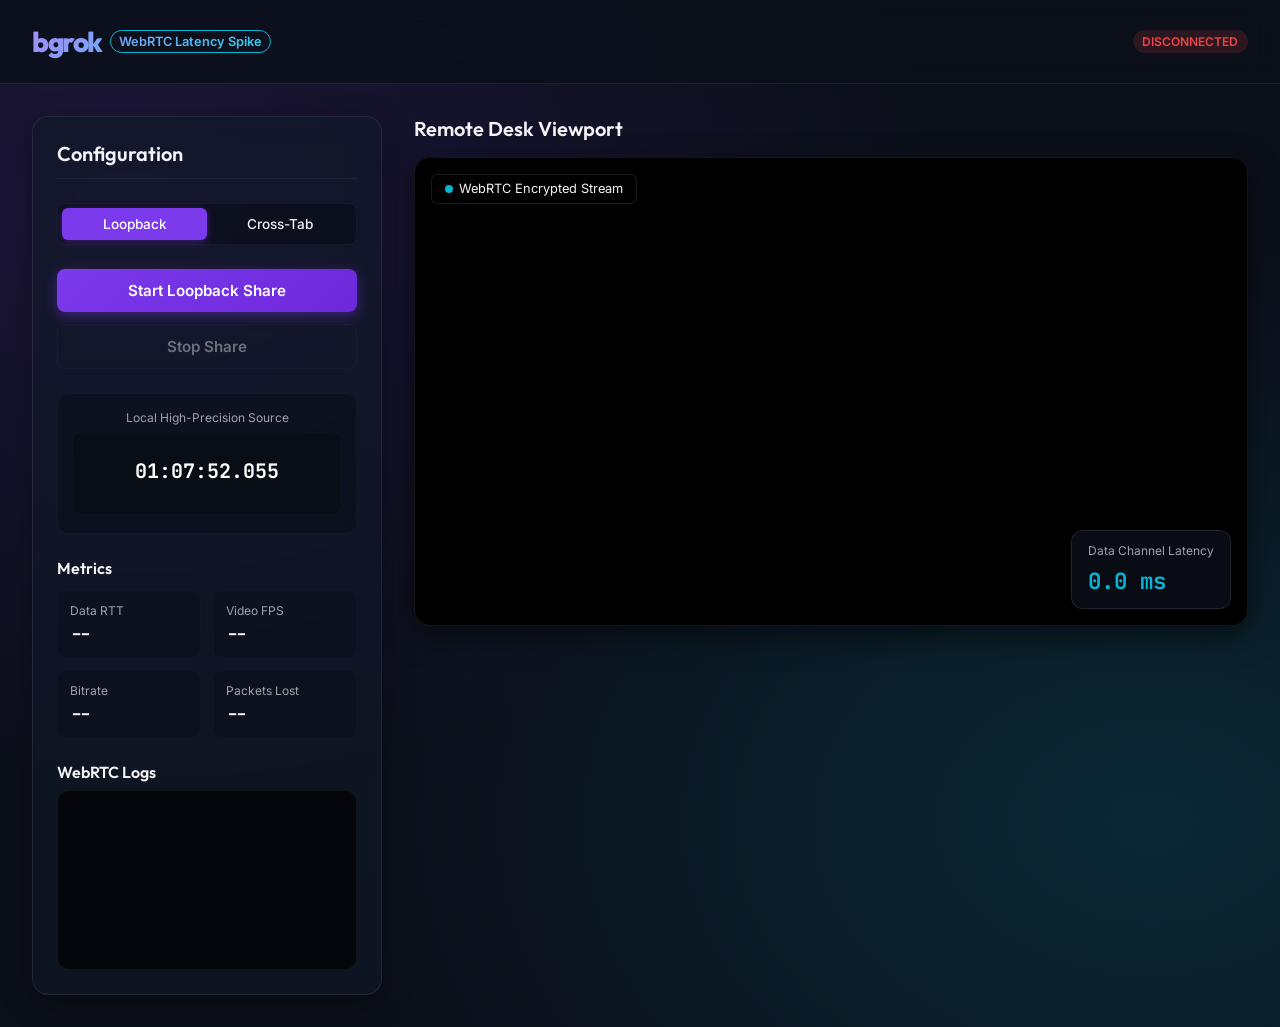
<file: spikes/webrtc_spike.html>
<!DOCTYPE html>
<html lang="en">
<head>
    <meta charset="UTF-8">
    <meta name="viewport" content="width=device-width, initial-scale=1.0">
    <title>bgrok — WebRTC Latency Spike</title>
    <link rel="preconnect" href="https://fonts.googleapis.com">
    <link rel="preconnect" href="https://fonts.gstatic.com" crossorigin>
    <link href="https://fonts.googleapis.com/css2?family=Inter:wght@300;400;500;600;700&family=Outfit:wght@400;600;800&family=JetBrains+Mono:wght@400;700&display=swap" rel="stylesheet">
    <style>
        :root {
            --bg-color: #0b0f19;
            --panel-bg: rgba(17, 25, 40, 0.65);
            --panel-border: rgba(255, 255, 255, 0.08);
            --accent-primary: #7c3aed;
            --accent-primary-glow: rgba(124, 58, 237, 0.4);
            --accent-secondary: #06b6d4;
            --accent-secondary-glow: rgba(6, 182, 212, 0.4);
            --text-main: #f3f4f6;
            --text-muted: #9ca3af;
            --success: #10b981;
            --error: #ef4444;
            --font-display: 'Outfit', sans-serif;
            --font-body: 'Inter', sans-serif;
            --font-mono: 'JetBrains Mono', monospace;
        }

        * {
            box-sizing: border-box;
            margin: 0;
            padding: 0;
        }

        body {
            background-color: var(--bg-color);
            color: var(--text-main);
            font-family: var(--font-body);
            min-height: 100vh;
            overflow-x: hidden;
            display: flex;
            flex-direction: column;
            background-image: 
                radial-gradient(at 10% 20%, rgba(124, 58, 237, 0.15) 0px, transparent 50%),
                radial-gradient(at 90% 80%, rgba(6, 182, 212, 0.15) 0px, transparent 50%);
        }

        header {
            padding: 1.5rem 2rem;
            display: flex;
            justify-content: space-between;
            align-items: center;
            border-bottom: 1px solid var(--panel-border);
            background: rgba(11, 15, 25, 0.8);
            backdrop-filter: blur(12px);
            z-index: 10;
        }

        .logo {
            font-family: var(--font-display);
            font-size: 1.75rem;
            font-weight: 800;
            background: linear-gradient(135deg, #a78bfa 0%, #22d3ee 100%);
            -webkit-background-clip: text;
            background-clip: text;
            -webkit-text-fill-color: transparent;
            letter-spacing: -0.05em;
            display: flex;
            align-items: center;
            gap: 0.5rem;
        }

        .logo span {
            font-size: 0.8rem;
            font-weight: 600;
            padding: 0.2rem 0.5rem;
            border: 1px solid var(--accent-secondary);
            border-radius: 9999px;
            color: var(--accent-secondary);
            font-family: var(--font-body);
            letter-spacing: normal;
        }

        .container {
            max-width: 1400px;
            width: 100%;
            margin: 0 auto;
            padding: 2rem;
            display: grid;
            grid-template-columns: 350px 1fr;
            gap: 2rem;
            flex: 1;
        }

        /* Glassmorphic Panel */
        .panel {
            background: var(--panel-bg);
            border: 1px solid var(--panel-border);
            border-radius: 16px;
            backdrop-filter: blur(16px);
            -webkit-backdrop-filter: blur(16px);
            padding: 1.5rem;
            display: flex;
            flex-direction: column;
            gap: 1.5rem;
            box-shadow: 0 8px 32px 0 rgba(0, 0, 0, 0.3);
            transition: border-color 0.3s ease, box-shadow 0.3s ease;
        }

        .panel:hover {
            border-color: rgba(255, 255, 255, 0.12);
        }

        .panel-title {
            font-family: var(--font-display);
            font-size: 1.25rem;
            font-weight: 600;
            border-bottom: 1px solid rgba(255, 255, 255, 0.05);
            padding-bottom: 0.75rem;
            display: flex;
            justify-content: space-between;
            align-items: center;
        }

        /* Buttons */
        .btn-group {
            display: flex;
            flex-direction: column;
            gap: 0.75rem;
        }

        button {
            width: 100%;
            padding: 0.75rem 1rem;
            border-radius: 8px;
            border: none;
            font-family: var(--font-body);
            font-weight: 600;
            font-size: 0.95rem;
            cursor: pointer;
            transition: all 0.2s cubic-bezier(0.4, 0, 0.2, 1);
            display: flex;
            justify-content: center;
            align-items: center;
            gap: 0.5rem;
        }

        .btn-primary {
            background: linear-gradient(135deg, var(--accent-primary) 0%, #6d28d9 100%);
            color: white;
            box-shadow: 0 4px 14px var(--accent-primary-glow);
        }

        .btn-primary:hover {
            transform: translateY(-1px);
            box-shadow: 0 6px 20px var(--accent-primary-glow);
        }

        .btn-secondary {
            background: linear-gradient(135deg, var(--accent-secondary) 0%, #0891b2 100%);
            color: white;
            box-shadow: 0 4px 14px var(--accent-secondary-glow);
        }

        .btn-secondary:hover {
            transform: translateY(-1px);
            box-shadow: 0 6px 20px var(--accent-secondary-glow);
        }

        .btn-outline {
            background: transparent;
            border: 1px solid var(--panel-border);
            color: var(--text-main);
        }

        .btn-outline:hover {
            background: rgba(255, 255, 255, 0.05);
            border-color: rgba(255, 255, 255, 0.2);
        }

        button:disabled {
            opacity: 0.4;
            cursor: not-allowed;
            transform: none !important;
            box-shadow: none !important;
        }

        /* Live Clock & Canvas */
        .clock-container {
            text-align: center;
            padding: 1rem;
            background: rgba(0, 0, 0, 0.2);
            border-radius: 12px;
            border: 1px solid rgba(255, 255, 255, 0.03);
        }

        #clock-canvas {
            width: 100%;
            height: 80px;
            border-radius: 8px;
            background: #000;
        }

        /* Status & Stats */
        .status-badge {
            display: inline-flex;
            align-items: center;
            gap: 0.4rem;
            padding: 0.25rem 0.6rem;
            border-radius: 9999px;
            font-size: 0.75rem;
            font-weight: 600;
            text-transform: uppercase;
        }

        .status-disconnected {
            background: rgba(239, 68, 68, 0.15);
            color: var(--error);
        }

        .status-connecting {
            background: rgba(245, 158, 11, 0.15);
            color: #f59e0b;
        }

        .status-connected {
            background: rgba(16, 185, 129, 0.15);
            color: var(--success);
        }

        .stat-grid {
            display: grid;
            grid-template-columns: 1fr 1fr;
            gap: 0.75rem;
        }

        .stat-card {
            background: rgba(0, 0, 0, 0.15);
            padding: 0.75rem;
            border-radius: 8px;
            border: 1px solid rgba(255, 255, 255, 0.02);
        }

        .stat-label {
            font-size: 0.75rem;
            color: var(--text-muted);
            margin-bottom: 0.25rem;
        }

        .stat-value {
            font-family: var(--font-mono);
            font-size: 1.1rem;
            font-weight: 700;
        }

        /* Terminal Logging */
        .terminal {
            background: #05070c;
            border: 1px solid rgba(255, 255, 255, 0.05);
            border-radius: 12px;
            font-family: var(--font-mono);
            font-size: 0.8rem;
            padding: 1rem;
            height: 180px;
            overflow-y: auto;
            display: flex;
            flex-direction: column;
            gap: 0.4rem;
            scroll-behavior: smooth;
        }

        .log-entry {
            line-height: 1.4;
        }

        .log-info { color: var(--text-muted); }
        .log-success { color: var(--success); }
        .log-warn { color: #f59e0b; }
        .log-error { color: var(--error); }

        /* Main Workspace Display */
        .workspace {
            display: flex;
            flex-direction: column;
            gap: 1.5rem;
        }

        .video-container {
            display: grid;
            grid-template-rows: auto 1fr;
            gap: 1rem;
            flex: 1;
        }

        .video-box {
            position: relative;
            background: #000;
            border-radius: 16px;
            border: 1px solid var(--panel-border);
            overflow: hidden;
            aspect-ratio: 16/9;
            display: flex;
            justify-content: center;
            align-items: center;
            box-shadow: 0 10px 30px rgba(0, 0, 0, 0.5);
        }

        video {
            width: 100%;
            height: 100%;
            object-fit: contain;
        }

        .video-watermark {
            position: absolute;
            top: 1rem;
            left: 1rem;
            background: rgba(0, 0, 0, 0.7);
            backdrop-filter: blur(8px);
            padding: 0.4rem 0.8rem;
            border-radius: 6px;
            border: 1px solid rgba(255, 255, 255, 0.1);
            font-size: 0.8rem;
            display: flex;
            align-items: center;
            gap: 0.4rem;
        }

        /* Mode Switcher */
        .mode-tabs {
            display: grid;
            grid-template-columns: 1fr 1fr;
            background: rgba(0, 0, 0, 0.3);
            border-radius: 8px;
            padding: 0.25rem;
            border: 1px solid rgba(255, 255, 255, 0.05);
        }

        .mode-tab {
            padding: 0.5rem;
            border-radius: 6px;
            text-align: center;
            font-size: 0.85rem;
            cursor: pointer;
            font-weight: 500;
            transition: all 0.2s ease;
        }

        .mode-tab.active {
            background: var(--accent-primary);
            color: white;
            box-shadow: 0 2px 8px var(--accent-primary-glow);
        }

        /* Latency Meter visual overlay */
        .latency-meter-overlay {
            position: absolute;
            bottom: 1rem;
            right: 1rem;
            background: rgba(11, 15, 25, 0.85);
            backdrop-filter: blur(8px);
            border: 1px solid rgba(255, 255, 255, 0.1);
            padding: 0.75rem 1rem;
            border-radius: 12px;
            display: flex;
            flex-direction: column;
            gap: 0.25rem;
        }

        .latency-meter-overlay .val {
            font-family: var(--font-mono);
            font-size: 1.4rem;
            font-weight: 700;
            color: var(--accent-secondary);
        }

        .signaling-panel {
            background: rgba(0, 0, 0, 0.25);
            border-radius: 12px;
            padding: 1rem;
            border: 1px solid rgba(255, 255, 255, 0.03);
            display: none;
            flex-direction: column;
            gap: 0.75rem;
        }

        .signaling-panel.active {
            display: flex;
        }

        .input-group {
            display: flex;
            flex-direction: column;
            gap: 0.4rem;
        }

        .input-group label {
            font-size: 0.75rem;
            color: var(--text-muted);
        }

        .input-group input {
            background: rgba(0, 0, 0, 0.4);
            border: 1px solid var(--panel-border);
            color: white;
            padding: 0.5rem;
            border-radius: 6px;
            font-family: var(--font-mono);
            font-size: 0.85rem;
        }

        .input-group input:focus {
            outline: none;
            border-color: var(--accent-primary);
        }
    </style>
</head>
<body>

    <header>
        <div class="logo">bgrok <span>WebRTC Latency Spike</span></div>
        <div>
            <span id="conn-state-badge" class="status-badge status-disconnected">Disconnected</span>
        </div>
    </header>

    <div class="container">
        <!-- Sidebar Controls -->
        <div class="panel">
            <div class="panel-title">
                Configuration
            </div>

            <div class="mode-tabs">
                <div id="tab-loopback" class="mode-tab active" onclick="switchMode('loopback')">Loopback</div>
                <div id="tab-crosstab" class="mode-tab" onclick="switchMode('crosstab')">Cross-Tab</div>
            </div>

            <!-- Loopback Controls -->
            <div id="loopback-controls" class="btn-group">
                <button id="btn-start-loopback" class="btn-primary" onclick="startLoopback()">
                    Start Loopback Share
                </button>
                <button id="btn-stop-loopback" class="btn-outline" onclick="stopConnections()" disabled>
                    Stop Share
                </button>
            </div>

            <!-- Cross-Tab Controls -->
            <div id="crosstab-controls" class="signaling-panel">
                <div class="input-group">
                    <label for="room-id">Sync Session ID</label>
                    <input type="text" id="room-id" value="bgrok-spike-default">
                </div>
                <div class="btn-group" style="margin-top: 0.5rem;">
                    <button id="btn-crosstab-host" class="btn-primary" onclick="startCrossTabHost()">
                        Host Screen
                    </button>
                    <button id="btn-crosstab-join" class="btn-secondary" onclick="startCrossTabJoin()">
                        Receive Stream
                    </button>
                    <button id="btn-stop-crosstab" class="btn-outline" onclick="stopConnections()" disabled>
                        Stop Session
                    </button>
                </div>
            </div>

            <!-- Diagnostic Clock Canvas -->
            <div class="clock-container">
                <div class="stat-label" style="margin-bottom: 0.5rem;">Local High-Precision Source</div>
                <canvas id="clock-canvas"></canvas>
            </div>

            <!-- Performance Stats -->
            <div>
                <div class="panel-title" style="font-size: 1rem; border: none; padding: 0; margin-bottom: 0.75rem;">
                    Metrics
                </div>
                <div class="stat-grid">
                    <div class="stat-card">
                        <div class="stat-label">Data RTT</div>
                        <div id="stat-rtt" class="stat-value">--</div>
                    </div>
                    <div class="stat-card">
                        <div class="stat-label">Video FPS</div>
                        <div id="stat-fps" class="stat-value">--</div>
                    </div>
                    <div class="stat-card">
                        <div class="stat-label">Bitrate</div>
                        <div id="stat-bitrate" class="stat-value">--</div>
                    </div>
                    <div class="stat-card">
                        <div class="stat-label">Packets Lost</div>
                        <div id="stat-lost" class="stat-value">--</div>
                    </div>
                </div>
            </div>

            <!-- Log Output -->
            <div>
                <div class="panel-title" style="font-size: 1rem; border: none; padding: 0; margin-bottom: 0.5rem;">
                    WebRTC Logs
                </div>
                <div id="terminal" class="terminal"></div>
            </div>
        </div>

        <!-- Main Workspace (Video) -->
        <div class="workspace">
            <div class="video-container">
                <div class="panel-title" style="border: none; padding: 0;">
                    Remote Desk Viewport
                </div>
                <div class="video-box">
                    <div class="video-watermark">
                        <span style="display:inline-block; width: 8px; height: 8px; background: var(--accent-secondary); border-radius: 50%;"></span>
                        WebRTC Encrypted Stream
                    </div>
                    
                    <video id="remote-video" autoplay playsinline muted></video>

                    <!-- Latency Meter Overlay -->
                    <div class="latency-meter-overlay">
                        <div class="stat-label">Data Channel Latency</div>
                        <div id="overlay-rtt" class="val">0.0 ms</div>
                    </div>
                </div>
            </div>
        </div>
    </div>

    <script>
        // High Precision Timer Canvas
        const clockCanvas = document.getElementById("clock-canvas");
        const ctx = clockCanvas.getContext("2d");
        
        function resizeCanvas() {
            clockCanvas.width = clockCanvas.offsetWidth * window.devicePixelRatio;
            clockCanvas.height = clockCanvas.offsetHeight * window.devicePixelRatio;
            ctx.scale(window.devicePixelRatio, window.devicePixelRatio);
        }
        window.addEventListener('resize', resizeCanvas);
        resizeCanvas();

        function drawClock() {
            const width = clockCanvas.offsetWidth;
            const height = clockCanvas.offsetHeight;
            
            ctx.fillStyle = "#090d16";
            ctx.fillRect(0, 0, width, height);

            const now = new Date();
            const ms = now.getMilliseconds().toString().padStart(3, '0');
            const h = now.getHours().toString().padStart(2, '0');
            const m = now.getMinutes().toString().padStart(2, '0');
            const s = now.getSeconds().toString().padStart(2, '0');
            
            ctx.fillStyle = "#fff";
            ctx.font = "bold 20px 'JetBrains Mono'";
            ctx.textAlign = "center";
            ctx.textBaseline = "middle";
            ctx.fillText(`${h}:${m}:${s}.${ms}`, width / 2, height / 2);
            
            requestAnimationFrame(drawClock);
        }
        drawClock();

        // WebRTC variables
        let localPeer = null;
        let remotePeer = null;
        let localStream = null;
        let pingIntervalId = null;
        let statsIntervalId = null;
        let activeMode = 'loopback';
        let currentRole = null; // 'host' or 'client'

        // Logging utility
        const terminal = document.getElementById("terminal");
        function log(message, type = 'info') {
            const entry = document.createElement("div");
            entry.className = `log-entry log-${type}`;
            const time = new Date().toLocaleTimeString();
            entry.innerText = `[${time}] ${message}`;
            terminal.appendChild(entry);
            terminal.scrollTop = terminal.scrollHeight;
        }

        function updateStateBadge(state) {
            const badge = document.getElementById("conn-state-badge");
            badge.className = "status-badge";
            if (state === "disconnected" || state === "failed") {
                badge.classList.add("status-disconnected");
                badge.innerText = state;
            } else if (state === "connecting" || state === "checking") {
                badge.classList.add("status-connecting");
                badge.innerText = state;
            } else if (state === "connected") {
                badge.classList.add("status-connected");
                badge.innerText = state;
            }
        }

        function switchMode(mode) {
            if (localStream || localPeer || remotePeer) {
                if (!confirm("Switching modes will disconnect current session. Proceed?")) return;
                stopConnections();
            }
            activeMode = mode;
            document.getElementById("tab-loopback").className = mode === 'loopback' ? "mode-tab active" : "mode-tab";
            document.getElementById("tab-crosstab").className = mode === 'crosstab' ? "mode-tab active" : "mode-tab";
            
            document.getElementById("loopback-controls").style.display = mode === 'loopback' ? "flex" : "none";
            document.getElementById("crosstab-controls").className = mode === 'crosstab' ? "signaling-panel active" : "signaling-panel";
            log(`Switched to ${mode} mode`);
        }

        // Disable and Enable buttons
        function toggleButtons(running) {
            document.getElementById("btn-start-loopback").disabled = running;
            document.getElementById("btn-stop-loopback").disabled = !running;
            document.getElementById("btn-crosstab-host").disabled = running;
            document.getElementById("btn-crosstab-join").disabled = running;
            document.getElementById("btn-stop-crosstab").disabled = !running;
            document.getElementById("room-id").disabled = running;
        }

        // WebRTC Loopback Setup
        async function startLoopback() {
            log("Starting same-tab loopback share...", "info");
            try {
                // 1. Get Screen Capture
                localStream = await navigator.mediaDevices.getDisplayMedia({
                    video: {
                        cursor: "always",
                        frameRate: { ideal: 60, max: 60 }
                    },
                    audio: false
                });
                log("Screen sharing permission granted", "success");

                toggleButtons(true);
                updateStateBadge("connecting");

                // 2. Setup RTCPeerConnections
                localPeer = new RTCPeerConnection({
                    iceServers: [{ urls: "stun:stun.l.google.com:19302" }]
                });
                remotePeer = new RTCPeerConnection({
                    iceServers: [{ urls: "stun:stun.l.google.com:19302" }]
                });

                // Attach Video Tracks
                localStream.getTracks().forEach(track => localPeer.addTrack(track, localStream));
                log("Attached video track to local connection");

                // Remote handling
                remotePeer.ontrack = (event) => {
                    log("Remote connection received track", "success");
                    document.getElementById("remote-video").srcObject = event.streams[0];
                };

                // ICE Candidate exchange
                localPeer.onicecandidate = (e) => {
                    if (e.candidate) remotePeer.addIceCandidate(e.candidate);
                };
                remotePeer.onicecandidate = (e) => {
                    if (e.candidate) localPeer.addIceCandidate(e.candidate);
                };

                // Data Channel for Latency Ping-Pong
                const sendChannel = localPeer.createDataChannel("latency-ping");
                
                remotePeer.ondatachannel = (e) => {
                    const receiveChannel = e.channel;
                    receiveChannel.onmessage = (msg) => {
                        // Echo message back immediately
                        receiveChannel.send(msg.data);
                    };
                };

                // Connect Data Channel
                sendChannel.onopen = () => {
                    log("Data channel opened", "success");
                    startPingPong(sendChannel);
                };

                // Monitor connection state
                localPeer.onconnectionstatechange = () => {
                    log(`Connection state: ${localPeer.connectionState}`);
                    updateStateBadge(localPeer.connectionState);
                };

                // 3. Negotiate SDP
                const offer = await localPeer.createOffer();
                await localPeer.setLocalDescription(offer);
                await remotePeer.setRemoteDescription(offer);

                const answer = await remotePeer.createAnswer();
                await remotePeer.setLocalDescription(answer);
                await localPeer.setRemoteDescription(answer);

                startStatsMonitor(remotePeer);

            } catch (err) {
                log(`Failed to initiate loopback: ${err.message}`, "error");
                stopConnections();
            }
        }

        // Cross-tab LocalStorage Signaling
        let syncIntervalId = null;

        function getRoomKey(type) {
            const roomId = document.getElementById("room-id").value.trim();
            return `bgrok_crosstab_${roomId}_${type}`;
        }

        async function startCrossTabHost() {
            currentRole = 'host';
            log("Initializing Cross-Tab Host...", "info");
            try {
                // Clear old keys
                localStorage.removeItem(getRoomKey("offer"));
                localStorage.removeItem(getRoomKey("answer"));
                localStorage.removeItem(getRoomKey("host_ice"));
                localStorage.removeItem(getRoomKey("client_ice"));

                localStream = await navigator.mediaDevices.getDisplayMedia({
                    video: { cursor: "always", frameRate: { ideal: 60 } },
                    audio: false
                });
                log("Screen capture ready", "success");
                toggleButtons(true);
                updateStateBadge("connecting");

                localPeer = new RTCPeerConnection({
                    iceServers: [{ urls: "stun:stun.l.google.com:19302" }]
                });

                localStream.getTracks().forEach(track => localPeer.addTrack(track, localStream));

                // Gather host candidates and write to LocalStorage
                const hostIce = [];
                localPeer.onicecandidate = (e) => {
                    if (e.candidate) {
                        hostIce.push(e.candidate);
                        localStorage.setItem(getRoomKey("host_ice"), JSON.stringify(hostIce));
                    }
                };

                // Setup Data Channel
                const sendChannel = localPeer.createDataChannel("latency-ping");
                sendChannel.onopen = () => {
                    log("Data channel opened with client", "success");
                    startPingPong(sendChannel);
                };

                localPeer.onconnectionstatechange = () => {
                    log(`Host connection state: ${localPeer.connectionState}`);
                    updateStateBadge(localPeer.connectionState);
                };

                // Create SDP Offer
                const offer = await localPeer.createOffer();
                await localPeer.setLocalDescription(offer);
                localStorage.setItem(getRoomKey("offer"), JSON.stringify(offer));
                log("Offered SDP registered in LocalStorage. Waiting for client to join...", "warn");

                // Poll for SDP Answer
                syncIntervalId = setInterval(async () => {
                    const answerStr = localStorage.getItem(getRoomKey("answer"));
                    if (answerStr) {
                        clearInterval(syncIntervalId);
                        syncIntervalId = null;
                        const answer = JSON.parse(answerStr);
                        log("Client joined! Setting remote SDP Answer...");
                        await localPeer.setRemoteDescription(answer);

                        // Read Client ICE candidates
                        const clientIceStr = localStorage.getItem(getRoomKey("client_ice"));
                        if (clientIceStr) {
                            const candidates = JSON.parse(clientIceStr);
                            candidates.forEach(c => localPeer.addIceCandidate(new RTCIceCandidate(c)));
                            log("Loaded client ICE candidates");
                        }
                    }
                }, 1000);

            } catch (err) {
                log(`Failed to start host: ${err.message}`, "error");
                stopConnections();
            }
        }

        async function startCrossTabJoin() {
            currentRole = 'client';
            log("Initializing Cross-Tab Client...", "info");
            try {
                toggleButtons(true);
                updateStateBadge("connecting");

                // Read Offer
                const offerStr = localStorage.getItem(getRoomKey("offer"));
                if (!offerStr) {
                    throw new Error("No active Host session found on this ID. Make sure the Host tab is open and sharing.");
                }
                const offer = JSON.parse(offerStr);

                remotePeer = new RTCPeerConnection({
                    iceServers: [{ urls: "stun:stun.l.google.com:19302" }]
                });

                remotePeer.ontrack = (event) => {
                    log("Received video stream from Host", "success");
                    document.getElementById("remote-video").srcObject = event.streams[0];
                };

                // Data channel listener
                remotePeer.ondatachannel = (e) => {
                    const receiveChannel = e.channel;
                    receiveChannel.onmessage = (msg) => {
                        receiveChannel.send(msg.data); // echo
                    };
                    log("Client DataChannel established with Host");
                };

                const clientIce = [];
                remotePeer.onicecandidate = (e) => {
                    if (e.candidate) {
                        clientIce.push(e.candidate);
                        localStorage.setItem(getRoomKey("client_ice"), JSON.stringify(clientIce));
                    }
                };

                remotePeer.onconnectionstatechange = () => {
                    log(`Client connection state: ${remotePeer.connectionState}`);
                    updateStateBadge(remotePeer.connectionState);
                };

                // Set Remote Offer
                await remotePeer.setRemoteDescription(offer);

                // Create SDP Answer
                const answer = await remotePeer.createAnswer();
                await remotePeer.setLocalDescription(answer);
                localStorage.setItem(getRoomKey("answer"), JSON.stringify(answer));
                log("SDP Answer registered. Exchanging ICE...");

                // Read Host ICE candidates
                const hostIceStr = localStorage.getItem(getRoomKey("host_ice"));
                if (hostIceStr) {
                    const candidates = JSON.parse(hostIceStr);
                    candidates.forEach(c => remotePeer.addIceCandidate(new RTCIceCandidate(c)));
                    log("Loaded host ICE candidates");
                }

                startStatsMonitor(remotePeer);

            } catch (err) {
                log(`Failed to join: ${err.message}`, "error");
                stopConnections();
            }
        }

        // Ping-pong latency tracker
        function startPingPong(channel) {
            if (pingIntervalId) clearInterval(pingIntervalId);
            
            channel.onmessage = (event) => {
                const sendTime = parseFloat(event.data);
                const rtt = performance.now() - sendTime;
                
                // RTT displays round trip. One-way latency is roughly RTT / 2.
                const oneWay = (rtt / 2).toFixed(1);
                
                document.getElementById("stat-rtt").innerText = `${oneWay} ms`;
                document.getElementById("overlay-rtt").innerText = `${oneWay} ms`;
            };

            pingIntervalId = setInterval(() => {
                if (channel.readyState === "open") {
                    channel.send(performance.now().toString());
                }
            }, 100); // 10 pings per second
        }

        // WebRTC statistics reporter
        let prevBytesReceived = 0;
        let prevTimestamp = 0;

        function startStatsMonitor(pc) {
            if (statsIntervalId) clearInterval(statsIntervalId);
            
            statsIntervalId = setInterval(async () => {
                if (!pc || pc.connectionState !== "connected") return;
                
                const stats = await pc.getStats();
                stats.forEach(report => {
                    if (report.type === "inbound-rtp" && report.kind === "video") {
                        // FPS
                        if (report.framesPerSecond) {
                            document.getElementById("stat-fps").innerText = report.framesPerSecond;
                        }
                        
                        // Bitrate computation
                        const now = report.timestamp;
                        const bytes = report.bytesReceived;
                        if (prevTimestamp > 0) {
                            const kbps = ((bytes - prevBytesReceived) * 8) / (now - prevTimestamp);
                            const mbps = (kbps / 1000).toFixed(2);
                            document.getElementById("stat-bitrate").innerText = `${mbps} Mbps`;
                        }
                        prevBytesReceived = bytes;
                        prevTimestamp = now;

                        // Packet loss
                        if (report.packetsLost !== undefined) {
                            document.getElementById("stat-lost").innerText = report.packetsLost;
                            if (report.packetsLost > 0) {
                                document.getElementById("stat-lost").style.color = "var(--error)";
                            }
                        }
                    }
                });
            }, 1000);
        }

        // Teardown connections
        function stopConnections() {
            log("Stopping all active feeds and connections...", "warn");
            
            if (pingIntervalId) { clearInterval(pingIntervalId); pingIntervalId = null; }
            if (statsIntervalId) { clearInterval(statsIntervalId); statsIntervalId = null; }
            if (syncIntervalId) { clearInterval(syncIntervalId); syncIntervalId = null; }

            if (localStream) {
                localStream.getTracks().forEach(track => track.stop());
                localStream = null;
            }

            if (localPeer) {
                localPeer.close();
                localPeer = null;
            }

            if (remotePeer) {
                remotePeer.close();
                remotePeer = null;
            }

            document.getElementById("remote-video").srcObject = null;
            document.getElementById("stat-rtt").innerText = "--";
            document.getElementById("stat-fps").innerText = "--";
            document.getElementById("stat-bitrate").innerText = "--";
            document.getElementById("stat-lost").innerText = "--";
            document.getElementById("stat-lost").style.color = "var(--text-main)";
            document.getElementById("overlay-rtt").innerText = "0.0 ms";
            
            toggleButtons(false);
            updateStateBadge("disconnected");
            currentRole = null;
            
            // Clean up crosstab localStorage keys
            if (activeMode === 'crosstab') {
                localStorage.removeItem(getRoomKey("offer"));
                localStorage.removeItem(getRoomKey("answer"));
                localStorage.removeItem(getRoomKey("host_ice"));
                localStorage.removeItem(getRoomKey("client_ice"));
            }
        }
    </script>
</body>
</html>
</file>
